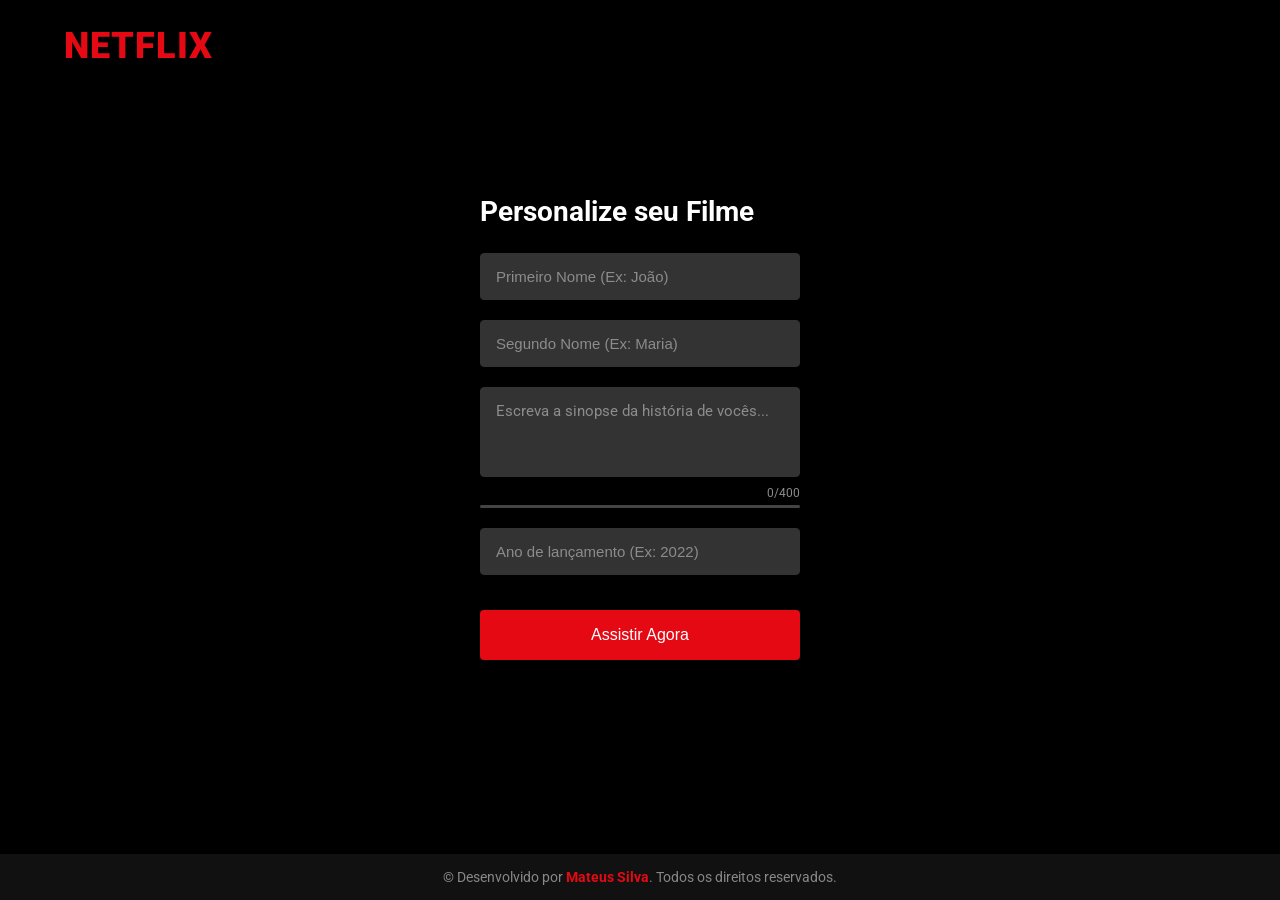
<file: index.html>
<!DOCTYPE html>
<html lang="pt-BR">
  <head>
    <meta charset="UTF-8" />
    <meta name="viewport" content="width=device-width, initial-scale=1.0" />
    <script src="index.js" defer></script>
    <link rel="stylesheet" href="index.css" />
    <title>Paulo Presentes - Início</title>
  </head>
  <body>
    <div class="bg-image"></div>
    <div class="overlay-bg"></div>
    <header class="topbar-index">
      <div class="logo">NETFLIX</div>
    </header>
    <section class="container">
      <div class="txt-nome">
        <h2 class="form-title">Personalize seu Filme</h2>

        <div class="field-group">
          <input
            maxlength="17"
            id="primary-name"
            onblur="formatarTodasPalavras(this)"
            type="text"
            placeholder="Primeiro Nome (Ex: João)"
          />
        </div>

        <div class="field-group">
          <input
            maxlength="17"
            id="second-name"
            onblur="formatarTodasPalavras(this)"
            type="text"
            placeholder="Segundo Nome (Ex: Maria)"
          />
        </div>

        <div class="field-group">
          <textarea
            maxlength="400"
            id="description"
            oninput="atualizarContador()"
            placeholder="Escreva a sinopse da história de vocês..."
          ></textarea>
          <div class="contador-wrapper">
            <span id="contador">0</span>/400
            <div class="barra-progresso">
              <div id="barraPreenchida" class="barra-preenchida"></div>
            </div>
          </div>
        </div>

        <div class="field-group">
          <input
            id="span-ano"
            type="number"
            inputmode="numeric"
            placeholder="Ano de lançamento (Ex: 2022)"
            oninput="this.value = this.value.replace(/\D/g, '').slice(0, 4)"
          />
        </div>

        <button onclick="nomecasal()">Assistir Agora</button>
      </div>
    </section>
    
  </body>
    <footer>
    <p>&copy; Desenvolvido por <a href="https://github.com/mateussilvacrs" target="_blank">Mateus Silva</a>. Todos os direitos reservados.</p>
  </footer>
</html>
</file>
<file: index.css>
@import url("https://fonts.googleapis.com/css2?family=Roboto:wght@400;500;700&display=swap");

:root {
  --red: #e50914;
  --bg: #141414;
  --text: #ffffff;
  --muted: #aaaaaa;
}

* { margin: 0; padding: 0; box-sizing: border-box; }
body {
  font-family: "Roboto", sans-serif;
  background-color: #000;
  color: #fff;
  height: 100vh;
  display: flex;
  align-items: center;
  justify-content: center;
  position: relative;
    flex-direction: column;

}

.bg-image {
  position: absolute; inset: 0;
  background-image: url('https://assets.nflxext.com/ffe/siteui/vlv3/a73c4363-1dcd-412e-8a3f-3afe95a0f18d/fe1147ee-fd14-4315-bbdb-dc7b94bf1d05/BR-pt-20231016-popsignuptwoweeks-perspective_alpha_website_large.jpg');
  background-size: cover; background-position: center; opacity: 0.5; z-index: 1;
}

.overlay-bg {
  position: absolute; inset: 0;
  background: linear-gradient(to top, rgba(0,0,0,0.9) 0%, rgba(0,0,0,0.4) 50%, rgba(0,0,0,0.9) 100%);
  z-index: 2;
}

.topbar-index {
  position: absolute; top: 0; left: 0; width: 100%; padding: 25px 5%; z-index: 10;
}
.logo { font-size: 36px; color: #E50914; font-weight: 900; letter-spacing: 1px; }

.container {
  position: relative;
  z-index: 10;
  width: 100%;
  display: flex;
  justify-content: center;
  align-items: center;
  flex: 1;
  padding: 20px;
}
.txt-nome {
  background-color: rgba(0, 0, 0, 0.75);
  padding: 40px 50px;
  border-radius: 8px;
  display: flex; flex-direction: column; gap: 20px;
  width: 100%; max-width: 420px;
}

.form-title { color: #fff; font-size: 28px; font-weight: 700; margin-bottom: 5px; text-align: left; }
.field-group { width: 100%; }

input, textarea {
  width: 100%; padding: 14px 15px; border: 1px solid #333; border-radius: 4px;
  background-color: #333; color: #fff; font-size: 15px; outline: none; transition: 0.2s;
}
input:focus, textarea:focus { background-color: #444; border: 1px solid #777; }
input::placeholder, textarea::placeholder { color: #8c8c8c; }

textarea { height: 90px; resize: none; font-family: "Roboto", sans-serif; }

.contador-wrapper { font-size: 12px; color: #8c8c8c; text-align: right; margin-top: 5px; }
.barra-progresso { width: 100%; height: 3px; background-color: #444; border-radius: 2px; margin-top: 5px; overflow: hidden; }
.barra-preenchida { height: 100%; width: 0%; background-color: #E50914; transition: width 0.3s; }

button {
  background-color: #E50914; color: #fff; border: none; border-radius: 4px;
  font-size: 16px; font-weight: 500; padding: 16px; cursor: pointer; transition: 0.2s; margin-top: 15px;
}
button:hover { background-color: #c10710; }

footer {
  background-color: #111;
  color: #888;
  text-align: center;
  padding: 15px 10px;
  font-size: 14px;
  width: 100%;
  z-index: 10;
  position: relative;
}
footer a { color: var(--red); text-decoration: none; font-weight: bold; }
footer a:hover { text-decoration: underline; }

@media (max-width: 600px) {
  .txt-nome { padding: 30px 20px; }
  .topbar-index { padding: 20px 5%; }
  .logo { font-size: 28px; }
  footer{ font-size: 12px; padding: 10px 5px; }
}
</file>
